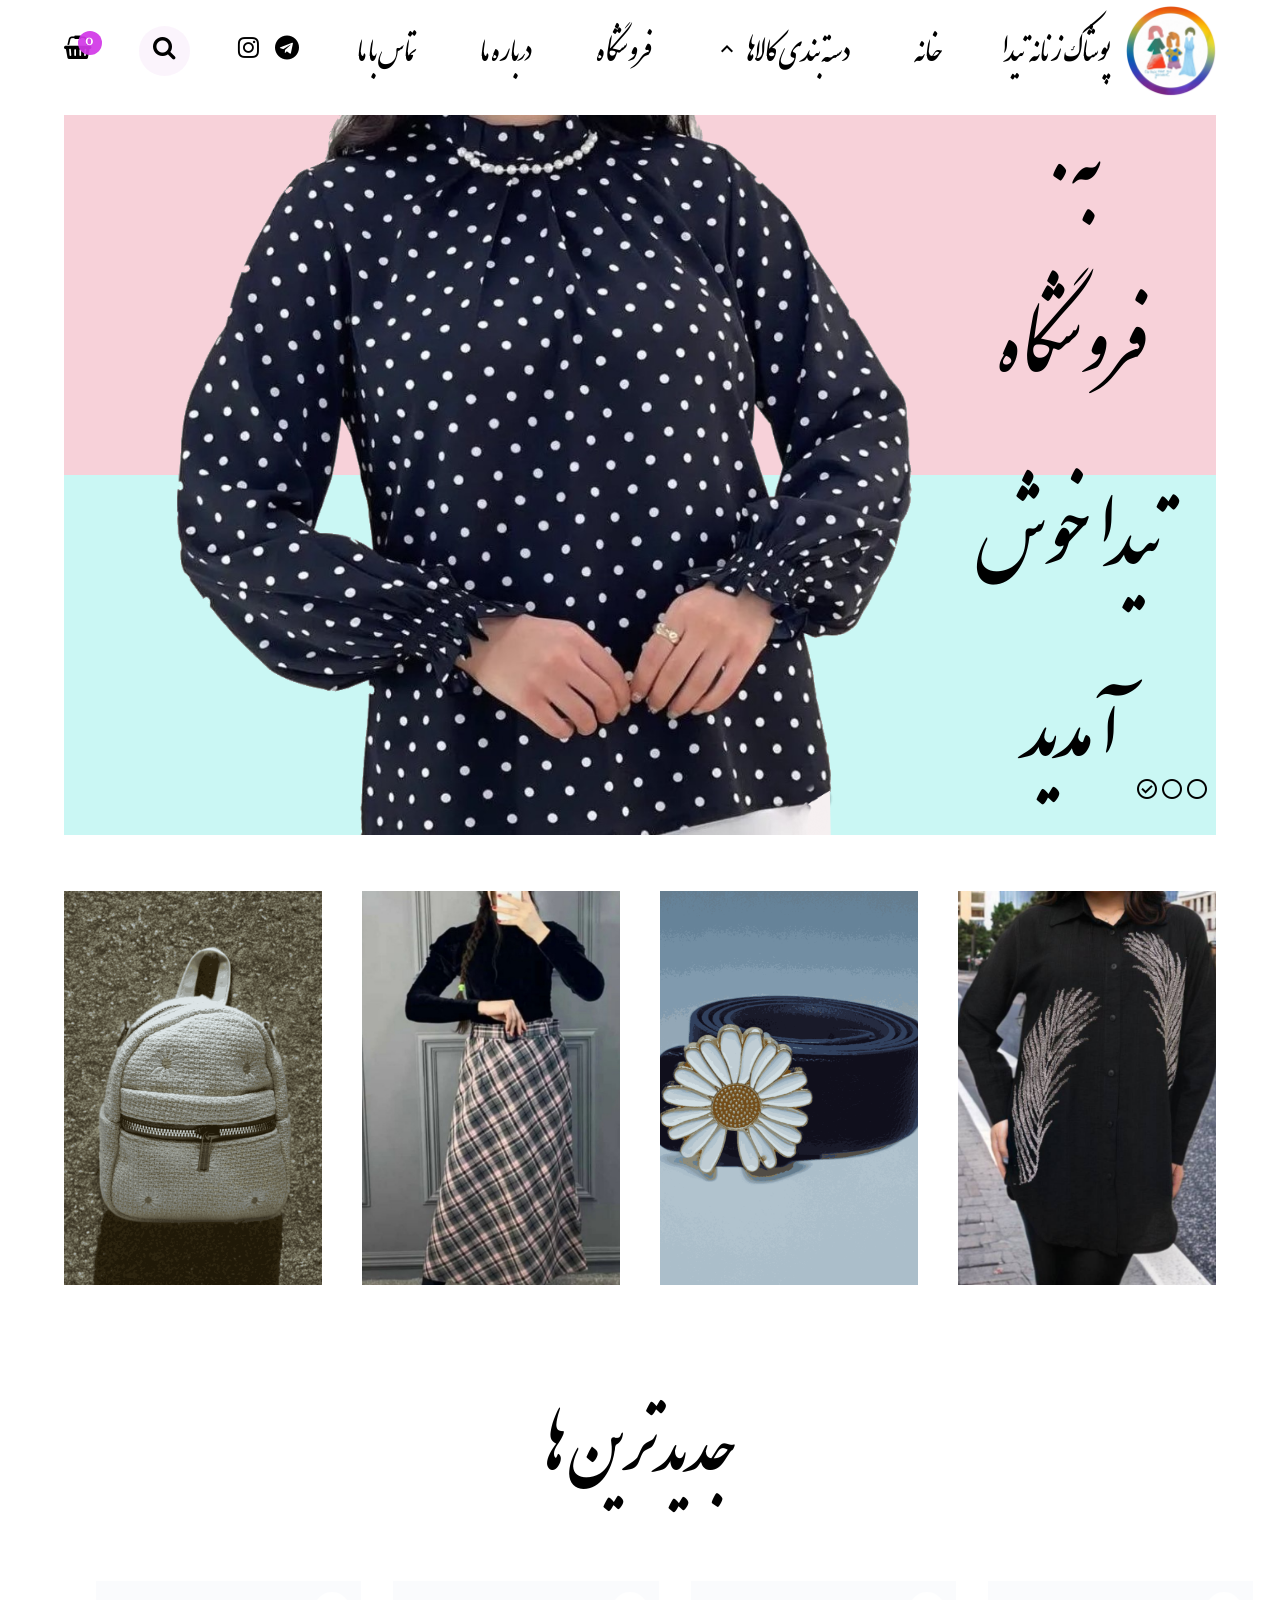
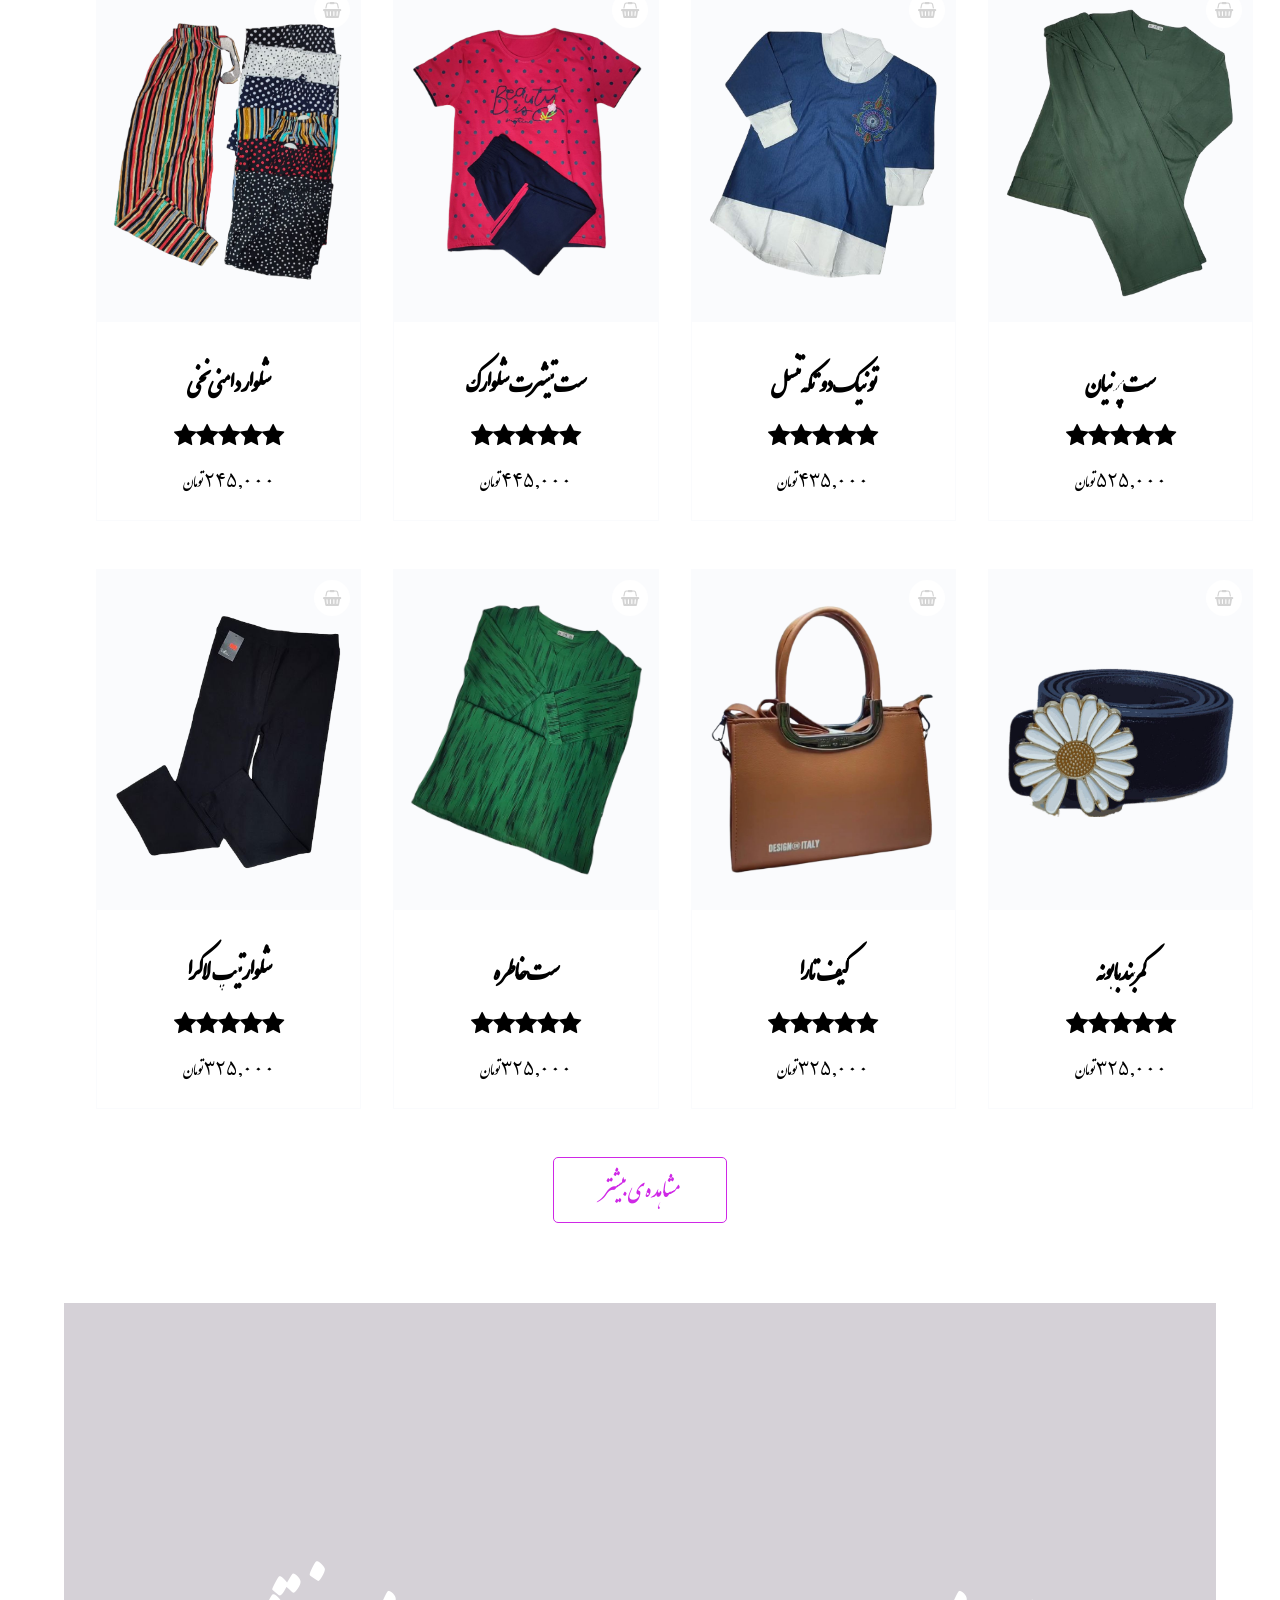
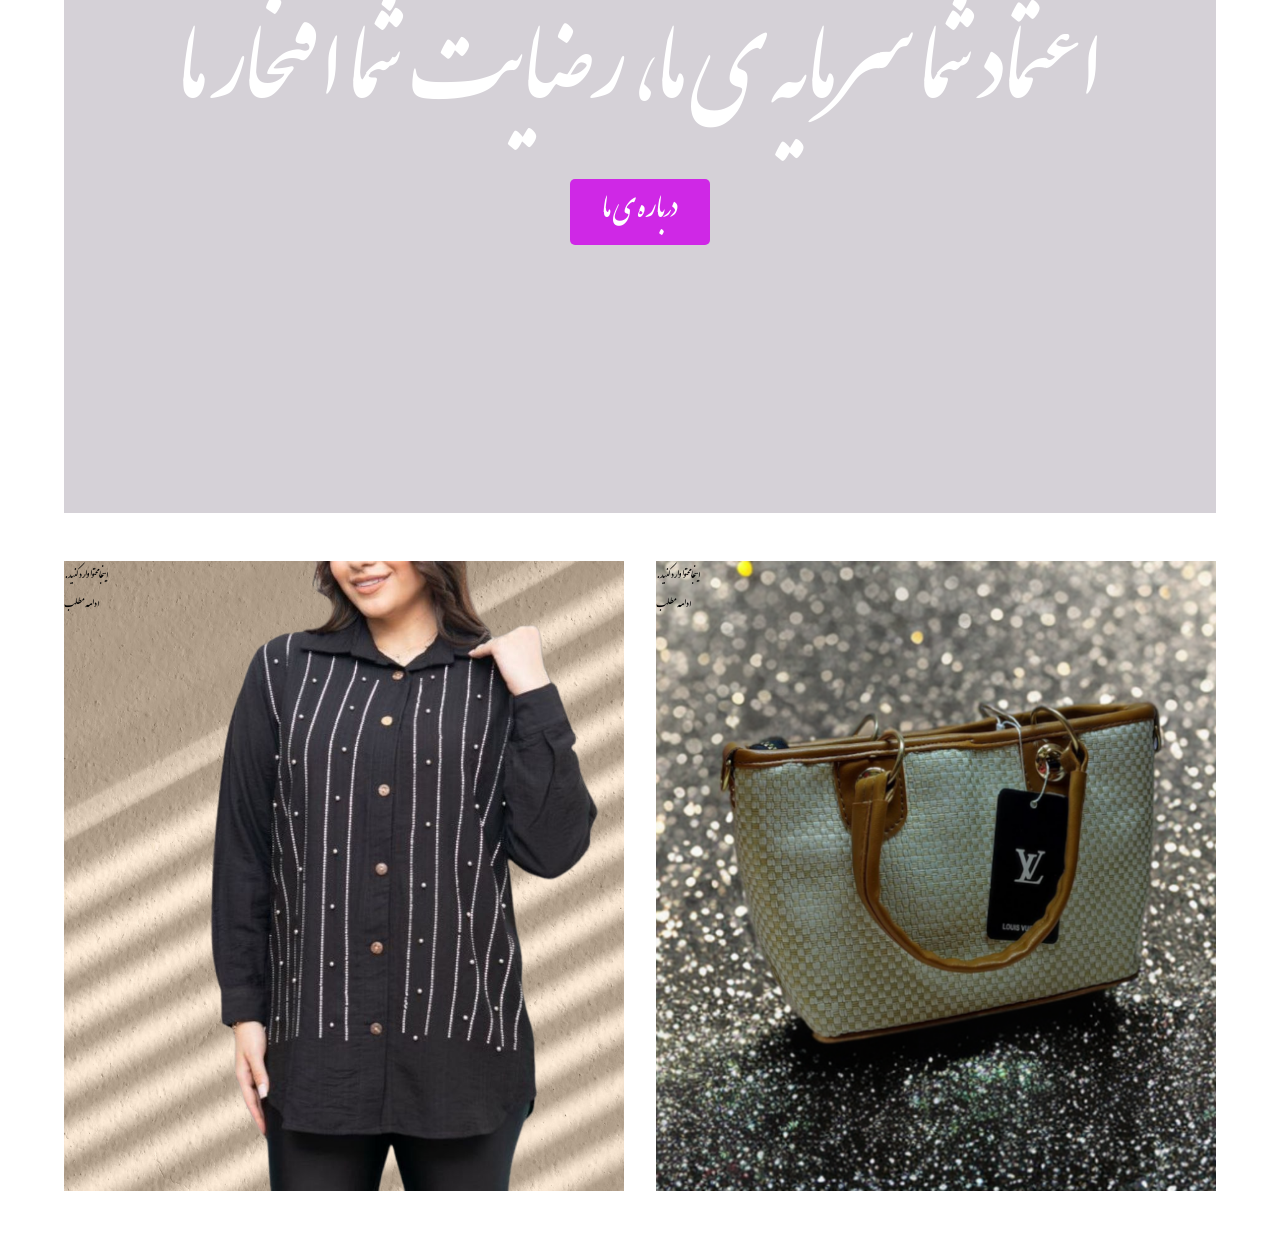
<file: index.html>
<!DOCTYPE html>
<html lang="en">
  <head>
    <meta charset="UTF-8" />
    <link rel="stylesheet" href="styles/style.css" />
    <link rel="stylesheet" href="https://fonts.googleapis.com/css2?family=Material+Symbols+Outlined:opsz,wght,FILL,GRAD@24,400,0,0" />
    <link rel="stylesheet" href="https://cdnjs.cloudflare.com/ajax/libs/font-awesome/4.7.0/css/font-awesome.min.css">
    <meta name="viewport" content="width=device-width, initial-scale=1.0" />
    <title>Document</title>
  </head>
  <body>
    <!-- ******************************** -->
    <header>
      <h1>
        <a href="#" class="logo">
          <img class="logo-pic" src="assets/logo.png" alt="logo" />
          پوشاک زنانه تیدا</a
        >
      </h1>

        <ul class="menu1">
          <li>خانه</li>
          <li class="assortment"><span class="material-symbols-outlined">
            keyboard_arrow_up
            </span>دسته بندی کالاها
          <ul class="assortment-menu" id="products-menu">
          </ul>
          </li>
          <li>فروشگاه</li>
          <li>درباره ما</li>
          <li>تماس با ما</li>
        </ul>
        <ul class="menu2" >
          <li><a href="https://t.me/Teeda_women_wear" target="_blank"><i class="fa fa-telegram"></i></a></li>
          <li><a href="https://www.instagram.com/teeda_women_wear?igsh=MzRlODBiNWFlZA==" target="_blank"><i class="fa fa-instagram"></i></a></li>
          <li class="search"><a href="#"><i class="fa fa-search"></i></a></li>
          <li class="basket"><a href="#"><i class="fa fa-shopping-basket"></i><span class="count">0</span></a></li>
        </ul>
      </nav>
    </header>
    <!-- ******************************** -->
    <main>
      <div class="top"><section class="top-section" id="top-sec">
      </section>
      <div class="change-circle">
        <span id="circle0" class="material-symbols-outlined" onclick="goThisCircle(0)"></span>
          <span id="circle1" class="material-symbols-outlined" onclick="goThisCircle(1)"></span>
            <span id="circle2" class="material-symbols-outlined" onclick="goThisCircle(2)"></span>
      </div>
    </div>  
    
    <section id="sect2" class="section2">
      <div id="bags-part" class="before-anim2"><a href="#">خرید</a><h2>کیف</h2></div>
      <div id="clothes-part" class="before-anim2"><a href="#">خرید</a><h2>پوشاک</h2></div>
      <div id="belts-part" class="before-anim2"><a href="#">خرید</a><h2>کمربند</h2></div>
      <div id="abaya-part" class="before-anim2"><a href="#">خرید</a><h2>عبا</h2></div>
    </section>

    <section id="sect3" class="section3">
      <h3 class="before-anim3">جدیدترین ها</h3>
      <div id="new-arrival"></div>
      <a href="#">مشاهده ی بیشتر</a>
    </section>

<section id="sect4" class="section4">
  <p>اعتماد شما سرمایه ی ما، رضایت شما افتخار ما</p>
  <a class="button" href="#">درباره ی ما</a>
</section>

<section id="sect5" class="section5">
  <div class="div51"><p>.اینجا محتوا وارد کنید</p><a class="button" href="#">ادامه مطلب</a></div>
  <div class="div52"><p>.اینجا محتوا وارد کنید</p><a class="button" href="#">ادامه مطلب</a></div>
</section>

    </main>
    <!-- ******************************** -->
    <script src="JScript.js"></script>
    <!-- ********************************** -->
  </body>
</html>
</file>
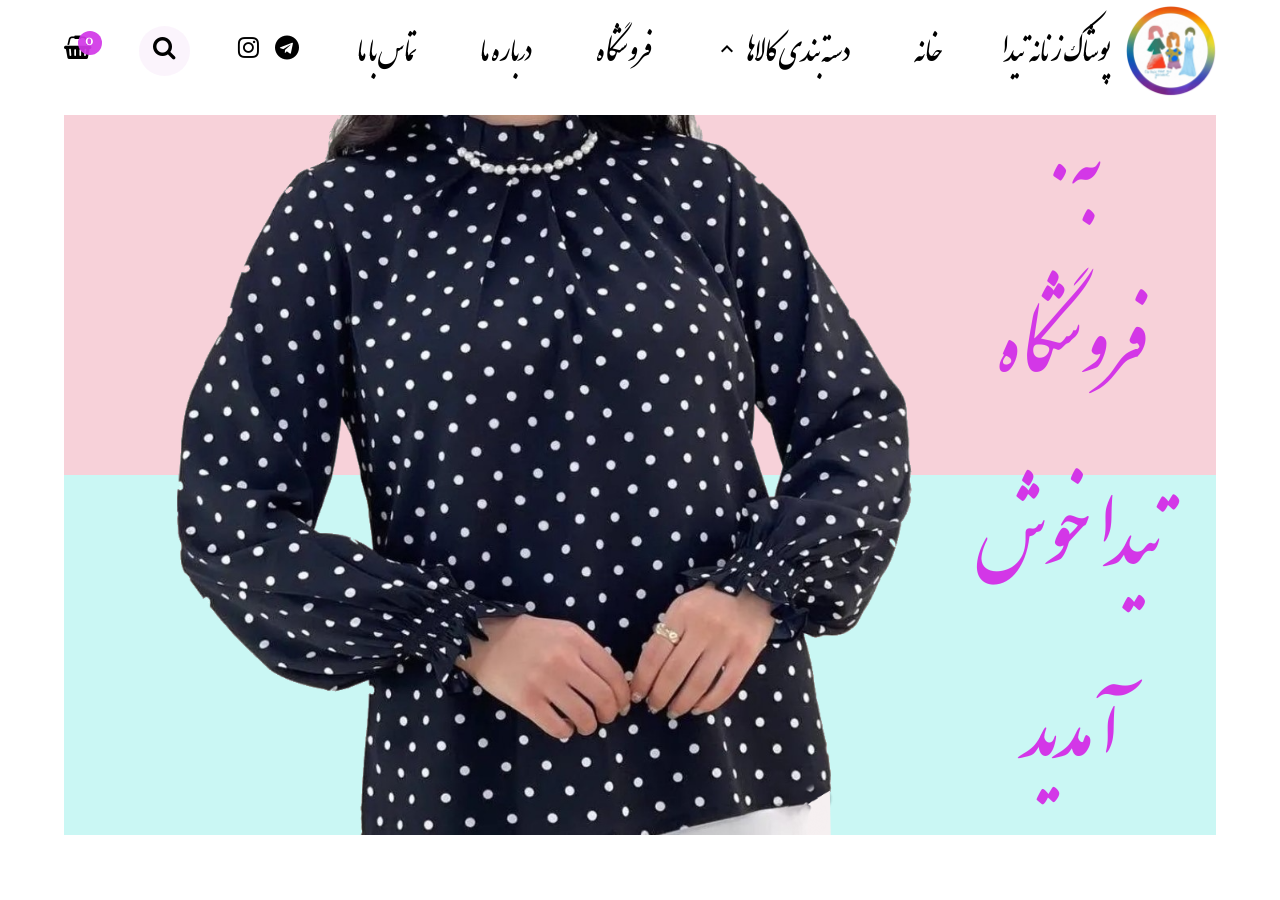
<file: Teeda/index.html>
<!DOCTYPE html>
<html lang="en">
  <head>
    <meta charset="UTF-8" />
    <link rel="stylesheet" href="styles/style.css" />
    <!-- <link rel="stylesheet" href="css/fonts.min.css" /> -->
    <link rel="stylesheet" href="https://fonts.googleapis.com/css2?family=Material+Symbols+Outlined:opsz,wght,FILL,GRAD@24,400,0,0" />
    <link rel="stylesheet" href="https://cdnjs.cloudflare.com/ajax/libs/font-awesome/4.7.0/css/font-awesome.min.css">
    <meta name="viewport" content="width=device-width, initial-scale=1.0" />
    <title>Document</title>
  </head>
  <body>
    <!-- ******************************** -->
    <header>
      <h1>
        <a href="#" class="logo">
          <img class="logo-pic" src="assets/logo.png" alt="logo" />
          پوشاک زنانه تیدا</a
        >
      </h1>

        <ul class="menu1">
          <li>خانه</li>
          <li class="assortment"><span class="material-symbols-outlined">
            keyboard_arrow_up
            </span>دسته بندی کالاها
          <ul class="assortment-menu" id="products-menu">
          </ul>
          </li>
          <li>فروشگاه</li>
          <li>درباره ما</li>
          <li>تماس با ما</li>
        </ul>
        <ul class="menu2" >
          <li><a href="https://t.me/Teeda_women_wear" target="_blank"><i class="fa fa-telegram"></i></a></li>
          <li><a href="https://www.instagram.com/teeda_women_wear?igsh=MzRlODBiNWFlZA==" target="_blank"><i class="fa fa-instagram"></i></a></li>
          <li class="search"><a href="#"><i class="fa fa-search"></i></a></li>
          <li class="basket"><a href="#"><i class="fa fa-shopping-basket"></i><span class="count">0</span></a></li>
        </ul>
      </nav>
    </header>
    <!-- ******************************** -->
    <main>
      <section class="top-section">
        <img class="wear1" src="assets/2.png" alt="clothes" />
        <h2>.به فروشگاه تیدا خوش آمدید</h2>
      </section>
    </main>
    <!-- ******************************** -->
    <script src="JScript.js"></script>
    <!-- ********************************** -->
  </body>
</html>
</file>
<file: styles/style.css>
@font-face {
  font-family: "MyFont";
  src: url("../assets/fonts/IranNastaliq.eot") format("eot"), url("../assets/fonts/IranNastaliq.woff") format("woff"), url("../assets/fonts/IranNastaliq.ttf") format("truetype");
}
@font-face {
  font-family: "NumberFont";
  src: url("../assets/fonts/BNazanin.eot") format("eot"), url("../assets/fonts/BNazanin.woff") format("woff"), url("../assets/fonts/BNazanin.ttf") format("truetype");
}
*,
::after,
::before {
  padding: 0;
  margin: 0;
  box-sizing: border-box;
}

body {
  font-size: 16px;
  font-family: MyFont;
}

body, main {
  max-width: 100vw;
  width: 100vw;
  overflow-x: hidden;
}

main {
  padding: 5vh 5vw;
}

a {
  text-decoration: none;
  color: black;
}

ul {
  list-style-type: none;
}

@keyframes goUp {
  from {
    opacity: 0;
    transform: translateY(30%);
  }
  to {
    opacity: 1;
    transform: translateY(0);
  }
}
header {
  display: flex;
  flex-direction: row-reverse;
  align-items: center;
  justify-content: space-between;
  gap: 0;
  width: 100%;
  padding: 2rem 5% 0;
  height: 70px;
}
header .logo {
  display: flex;
  flex-direction: row-reverse;
  align-items: center;
  justify-content: space-between;
  gap: 1rem;
  font-size: 3rem;
  font-weight: 400;
}
header .logo-pic {
  width: 90px;
}
header .menu1 {
  display: flex;
  flex-direction: row-reverse;
  align-items: center;
  justify-content: center;
  gap: 0;
}
header .menu1 > li {
  font-size: 3rem;
  cursor: pointer;
  padding: 0 2rem;
}
header .menu1 > li:hover {
  color: rgb(229, 60, 252);
  transition: color 0.3s;
}
header .menu1 .assortment {
  position: relative;
}
header .menu1 .assortment > span {
  transition: transform 0.5s;
  margin-right: 0.5rem;
}
header .menu1 .assortment:hover > span {
  transform: rotate(180deg);
}
header .menu1 .assortment:hover > ul {
  color: #000;
  transform: scaleY(1);
  transform-origin: 50% 0;
}
header .menu1 .assortment-menu {
  position: absolute;
  z-index: 99;
  top: 95%;
  left: 1px;
  width: 100%;
  background-color: white;
  text-align: right;
  padding: 1rem 2rem;
  line-height: 1.5;
  transition: transform 0.5s;
  transform: scaleY(0);
  transform-origin: 50% 0;
  border-radius: 10px 10px 0 0;
  border: 1px solid rgb(229, 60, 252);
  border-top: 5px solid rgb(229, 60, 252);
  padding-bottom: 2rem;
}
header .menu1 .assortment-menu > li {
  display: flex;
  flex-direction: row;
  align-items: top;
  justify-content: space-between;
  gap: 0;
}
header .menu1 .assortment-menu > li > span {
  padding-top: 1.5rem;
}
header .menu1 .assortment-menu > li span:hover,
header .menu1 .assortment-menu > li ul > li:hover {
  color: rgb(229, 60, 252);
}
header .assortment-menu > li > div > ul {
  padding-right: 1rem;
  display: none;
}
header .assortment-menu > li > div > ul > li {
  font-size: 2rem;
}
header .menu2 {
  display: flex;
  flex-direction: row-reverse;
  align-items: center;
  justify-content: center;
  gap: 1rem;
}
header .menu2 > li {
  font-size: 1.5rem;
}
header .menu2 > li:hover .fa {
  color: blueviolet;
  transition: color 0.3s;
}
header .menu2 .search {
  margin: 0 2rem;
  padding: 0.2rem 0.9rem;
  border-radius: 50%;
  background-color: rgba(240, 217, 243, 0.301);
  cursor: pointer;
}
header .menu2 .basket {
  position: relative;
}
header .menu2 .basket span {
  position: absolute;
  top: 3%;
  left: 50%;
  border-radius: 50%;
  background-color: rgba(210, 55, 231, 0.925);
  font-size: 0.8rem;
  width: 24px;
  height: 24px;
  text-align: center;
  color: white;
}

.top-section {
  width: 100%;
  min-width: 100%;
  height: 80vh;
  background: linear-gradient(180deg, rgb(247, 209, 217) 0%, rgb(247, 209, 217) 50%, rgb(202, 247, 244) 50%, rgb(202, 247, 244) 100%);
  display: flex;
  flex-direction: row;
  align-items: center;
  justify-content: space-evenly;
  gap: 0;
  padding: 0 3rem;
}

.top {
  position: relative;
}
.top h2 {
  text-align: center;
  font-size: 8rem;
  line-height: 1.5;
  font-weight: 300;
  margin-bottom: 4rem;
}

.change-circle {
  position: absolute;
  top: 92%;
  left: 93%;
}
.change-circle > span {
  cursor: pointer;
}

.wear0,
.wear2 {
  height: 100%;
}

.wear1 {
  width: 50%;
}

.section2 {
  min-width: 100%;
  width: 100%;
  height: 450px;
  padding-top: 3.5rem;
  overflow-y: hidden;
  display: flex;
  flex-direction: row;
  align-items: center;
  justify-content: center;
  gap: 2.5rem;
}
.section2 > div {
  width: 100%;
  flex: 1;
  height: 100%;
  background-size: cover;
  background-position: center;
  opacity: 0;
  display: flex;
  flex-direction: column;
  align-items: center;
  justify-content: end;
  gap: 5rem;
}
.section2 > div:hover > h2,
.section2 > div:hover a {
  opacity: 1;
  transform: translateY(0);
}
.section2 > div > h2,
.section2 > div a {
  color: white;
  font-size: 4rem;
  text-align: center;
  opacity: 0;
}
.section2 > div > a {
  background-color: rgb(207, 40, 230);
  border-radius: 5px;
  width: 70%;
  height: 75px;
  line-height: 1;
  transform: translateY(-20px);
  transition: all 0.5s ease;
  position: relative;
  overflow: hidden;
}
.section2 > div > a:hover::before {
  transform: translateX(0);
}
.section2 > div > a::before {
  position: absolute;
  top: 0;
  left: 0;
  content: "";
  background-color: rgba(238, 119, 253, 0.842);
  width: 100%;
  height: 100%;
  border-radius: 5px;
  transform: translateX(-102%);
  transition: transform 0.5s cubic-bezier(0.32, 2, 0.55, 0.27);
  z-index: -1;
}
.section2 > div > h2 {
  font-weight: 300;
  background-color: rgba(0, 0, 0, 0.4784313725);
  width: 100%;
  height: 25%;
  transform: translateY(100%);
  transition: all 0.5s ease;
  cursor: pointer;
  line-height: 1.6;
}
.section2 #bags-part {
  background-image: url("../assets/8.png");
}
.section2 #belts-part {
  background-image: url(../assets/9.png);
}
.section2 #clothes-part {
  background-image: url(../assets/7.jpg);
}
.section2 #abaya-part {
  background-image: url(../assets/10.png);
}

.anim-class {
  animation: goUp 0.5s ease-in-out 1;
}

.section3 {
  display: flex;
  flex-direction: column;
  align-items: center;
  justify-content: center;
  gap: 3rem;
  width: 100%;
  padding: 5rem 2rem;
}
.section3 > h3 {
  font-size: 7rem;
  font-weight: 500;
  text-align: center;
  line-height: 1.5;
  opacity: 0;
}
.section3 > div {
  display: grid;
  grid-template-columns: 265.36px 265.36px 265.36px 265.36px;
  -moz-column-gap: 2rem;
       column-gap: 2rem;
  row-gap: 3rem;
  width: 100%;
}
.section3 > div > figure {
  position: relative;
  min-width: 100%;
  transition: box-shadow 0.3s ease-in-out;
  border: 1px solid rgba(248, 249, 252, 0.662745098);
  height: 540px;
  padding-bottom: 1rem;
  width: 100%;
  display: flex;
  flex-direction: column;
  align-items: center;
  justify-content: space-between;
  gap: 0;
}
.section3 > div > figure:hover {
  box-shadow: rgba(200, 207, 214, 0.2) 0px 8px 24px;
}
.section3 > div > figure:hover a {
  text-decoration: underline;
}
.section3 > div > figure:hover .basket-on-img {
  transform: scale(1.05);
}
.section3 > div > figure > img {
  background-color: rgba(248, 249, 252, 0.662745098);
  width: 100%;
  height: 340px;
  -o-object-fit: contain;
     object-fit: contain;
  padding: 1rem;
}
.section3 > div > figure > figcaption {
  padding-top: 1rem;
  text-align: center;
  font-size: 1.5rem;
  font-weight: 100;
}
.section3 > div > figure > figcaption > P {
  display: inline;
}
.section3 > div > figure > figcaption > span {
  font-family: NumberFont;
}
.section3 > div > figure > figcaption > i {
  display: block;
}
.section3 > a {
  font-size: 2.2rem;
  border: 1.6px solid rgb(207, 40, 230);
  color: rgb(207, 40, 230);
  padding: 0 3rem;
  border-radius: 5px;
  position: relative;
  overflow-y: hidden;
  transition: color 0.5s ease;
}
.section3 > a::before {
  content: "";
  background-color: rgb(207, 40, 230);
  width: 100%;
  height: 100%;
  border-radius: 5px;
  position: absolute;
  top: -100%;
  left: 0;
  transition: top 0.5s cubic-bezier(0.32, 2, 0.55, 0.27);
  z-index: -1;
}
.section3 > a:hover {
  color: white;
}
.section3 > a:hover::before {
  top: 0;
}

.star {
  color: gold;
}

.basket-on-img {
  padding: 10px 9px;
  text-align: center;
  color: rgb(212, 212, 212);
  background-color: white;
  border-radius: 50%;
  position: absolute;
  top: 10px;
  right: 10px;
  transform: scale(1);
  transition: transform 0.5s linear;
  cursor: pointer;
}

.section4 {
  margin-bottom: 3rem;
  width: 100%;
  height: 90vh;
  background-image: url("../assets/1.jpg");
  background-position: center;
  background-repeat: no-repeat;
  background-size: cover;
  background-attachment: fixed;
  display: flex;
  flex-direction: column;
  align-items: center;
  justify-content: center;
  gap: 1rem;
  position: relative;
  line-height: 1.2;
}
.section4::after {
  content: "";
  background-color: rgba(79, 65, 87, 0.2392156863);
  position: absolute;
  width: 100%;
  height: 100%;
}
.section4 > p {
  color: white;
  font-size: 10rem;
  z-index: 99;
}
.section4 > a {
  color: white;
  position: relative;
  background-color: rgb(207, 40, 230);
  padding: 0 2rem 0.5rem;
  font-size: 3rem;
  z-index: 99;
  border-radius: 5px;
  overflow: hidden;
  transition: color 0.5s ease;
}
.section4 > a::before {
  content: "";
  background-color: rgb(188, 38, 207);
  width: 100%;
  height: 100%;
  border-radius: 5px;
  position: absolute;
  left: 0;
  top: 0;
  transform: scaleX(0);
  transform-origin: 0;
  transition: transform 0.5s cubic-bezier(0.32, 2, 0.55, 0.27);
  z-index: -1;
}
.section4 > a:hover {
  color: white;
}
.section4 > a:hover::before {
  transform: scaleX(1);
}

.section5 {
  width: 100%;
  height: 70vh;
  display: flex;
  flex-direction: row;
  align-items: center;
  justify-content: center;
  gap: 2rem;
}
.section5 > div {
  height: 100%;
  flex: 1;
  background-position: center;
  background-size: cover;
}
.section5 .div51 {
  background-image: url("../assets/clothe1.png");
}
.section5 .div52 {
  background-image: url("../assets/bag2.png");
}/*# sourceMappingURL=style.css.map */
</file>
<file: Teeda/styles/style.css>
@font-face {
  font-family: "MyFont";
  src: url("../assets/fonts/IranNastaliq.eot") format("eot"), url("../assets/fonts/IranNastaliq.woff") format("woff"), url("../assets/fonts/IranNastaliq.ttf") format("truetype");
}
*,
::after,
::before {
  padding: 0;
  margin: 0;
  box-sizing: border-box;
}

body {
  font-size: 16px;
  font-family: MyFont;
}

body, main {
  max-width: 100vw;
  width: 100vw;
  overflow: hidden;
}

a {
  text-decoration: none;
  color: black;
}

ul {
  list-style-type: none;
}

.top-section {
  width: 90%;
  height: 80vh;
  margin: 5vh auto 5vh;
  background: linear-gradient(180deg, rgb(247, 209, 217) 0%, rgb(247, 209, 217) 50%, rgb(202, 247, 244) 50%, rgb(202, 247, 244) 100%);
  display: flex;
  flex-direction: row;
  align-items: center;
  justify-content: space-evenly;
  gap: 0;
  padding: 0 3rem;
}

.wear1 {
  height: 100%;
}

h2 {
  text-align: center;
  font-size: 8rem;
  line-height: 1.5;
  font-weight: 300;
  color: rgb(211, 55, 231);
  margin-bottom: 4rem;
}

header {
  display: flex;
  flex-direction: row-reverse;
  align-items: center;
  justify-content: space-between;
  gap: 0;
  width: 100%;
  padding: 2rem 5% 0;
  height: 70px;
}
header .logo {
  display: flex;
  flex-direction: row-reverse;
  align-items: center;
  justify-content: space-between;
  gap: 1rem;
  font-size: 3rem;
  font-weight: 400;
}
header .logo-pic {
  width: 90px;
}
header .menu1 {
  display: flex;
  flex-direction: row-reverse;
  align-items: center;
  justify-content: center;
  gap: 0;
}
header .menu1 > li {
  font-size: 3rem;
  cursor: pointer;
  padding: 0 2rem;
}
header .menu1 > li:hover {
  color: rgb(229, 60, 252);
  transition: color 0.3s;
}
header .menu1 .assortment {
  position: relative;
}
header .menu1 .assortment > span {
  transition: transform 0.5s;
  margin-right: 0.5rem;
}
header .menu1 .assortment:hover > span {
  transform: rotate(180deg);
}
header .menu1 .assortment:hover > ul {
  color: #000;
  transform: scaleY(1);
  transform-origin: 50% 0;
}
header .menu1 .assortment-menu {
  position: absolute;
  top: 95%;
  left: 1px;
  width: 100%;
  background-color: white;
  text-align: right;
  padding: 1rem 2rem;
  line-height: 1.5;
  transition: transform 0.5s;
  transform: scaleY(0);
  transform-origin: 50% 0;
  border-radius: 10px 10px 0 0;
  border: 1px solid rgb(229, 60, 252);
  border-top: 5px solid rgb(229, 60, 252);
  padding-bottom: 2rem;
}
header .menu1 .assortment-menu > li {
  display: flex;
  flex-direction: row;
  align-items: top;
  justify-content: space-between;
  gap: 0;
}
header .menu1 .assortment-menu > li > span {
  padding-top: 1.5rem;
}
header .menu1 .assortment-menu > li span:hover, header .menu1 .assortment-menu > li ul > li:hover {
  color: rgb(229, 60, 252);
}
header .assortment-menu > li > div > ul {
  padding-right: 1rem;
  display: none;
}
header .assortment-menu > li > div > ul > li {
  font-size: 2rem;
}
header .menu2 {
  display: flex;
  flex-direction: row-reverse;
  align-items: center;
  justify-content: center;
  gap: 1rem;
}
header .menu2 > li {
  font-size: 1.5rem;
}
header .menu2 > li:hover .fa {
  color: blueviolet;
  transition: color 0.3s;
}
header .menu2 .search {
  margin: 0 2rem;
  padding: 0.2rem 0.9rem;
  border-radius: 50%;
  background-color: rgba(240, 217, 243, 0.301);
  cursor: pointer;
}
header .menu2 .basket {
  position: relative;
}
header .menu2 .basket span {
  position: absolute;
  top: 3%;
  left: 50%;
  border-radius: 50%;
  background-color: rgba(210, 55, 231, 0.925);
  font-size: 0.8rem;
  width: 24px;
  height: 24px;
  text-align: center;
  color: white;
}/*# sourceMappingURL=style.css.map */
</file>
